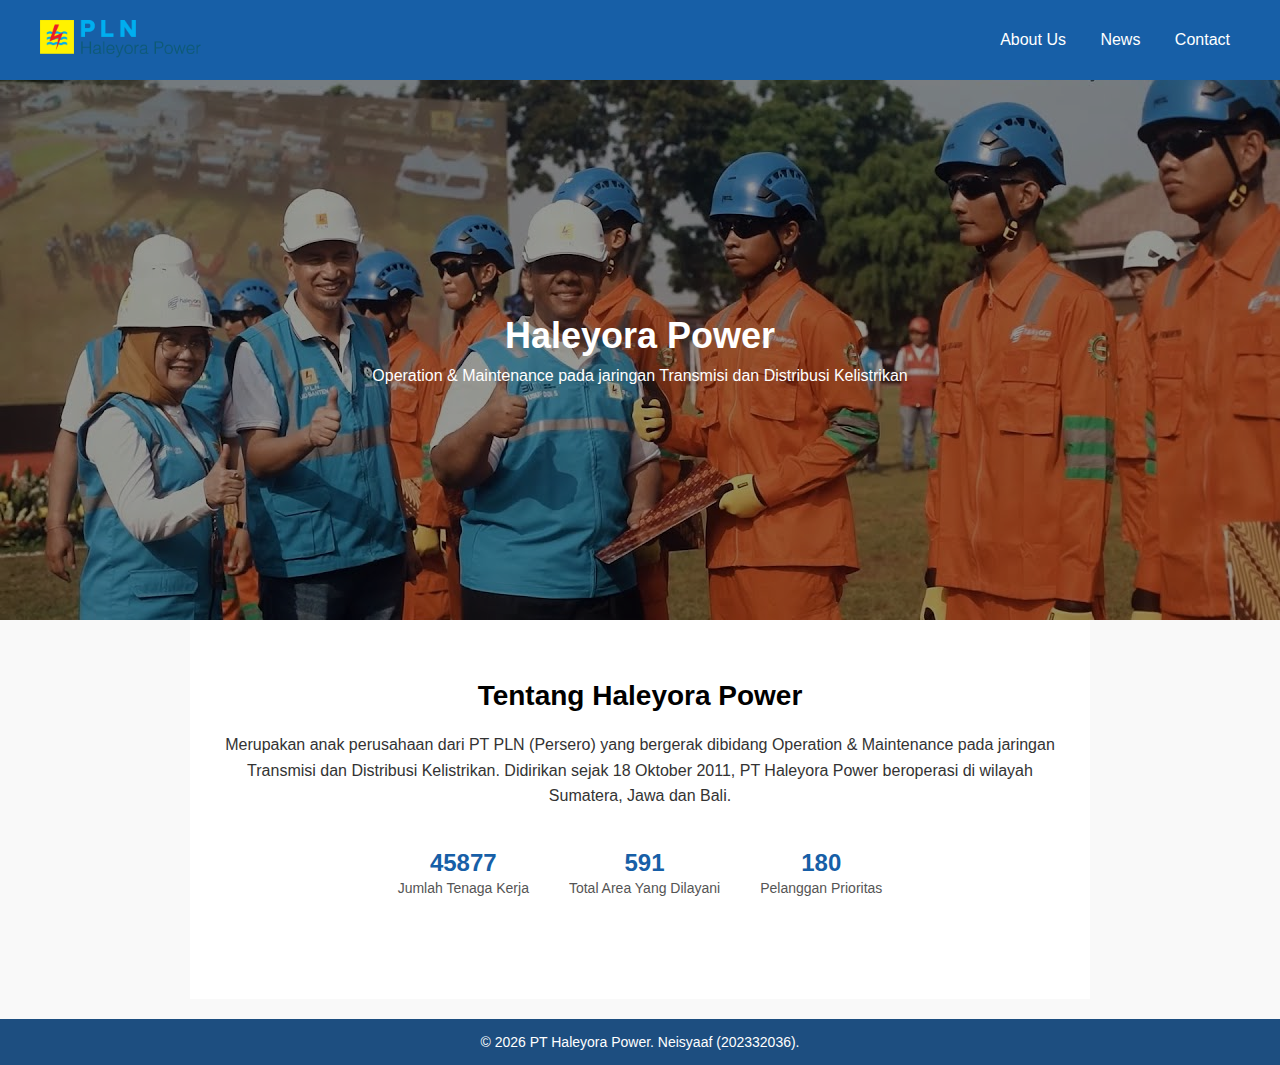
<file: index.html>
<!DOCTYPE html>
<html lang="id">
<head>
  <meta charset="UTF-8">
  <meta name="viewport" content="width=device-width, initial-scale=1.0">
  <title>Haleyora Power</title>
  <link rel="stylesheet" href="style.css">
</head>
<body>
  <header>
    <div class="logo-nav">
      <img src="logo.png" alt="Logo Haleyora Power" class="logo">
    </div>
    <nav>
      <a href="about.html">About Us</a>
      <a href="news.html">News</a>
      <a href="contact.html">Contact</a>
    </nav>
  </header>

  <section class="hero-index">
    <div class="hero-content">
      <h1>Haleyora Power</h1>
      <p>Operation & Maintenance pada jaringan Transmisi dan Distribusi Kelistrikan</p>
    </div>
  </section>

  <section class="tentang">
    <h2>Tentang Haleyora Power</h2>
    <p>
      Merupakan anak perusahaan dari PT PLN (Persero) yang bergerak dibidang Operation & Maintenance pada jaringan Transmisi dan Distribusi Kelistrikan. Didirikan sejak 18 Oktober 2011, PT Haleyora Power beroperasi di wilayah Sumatera, Jawa dan Bali.
    </p>
    <div class="stats">
      <div>
        <h3>45877</h3>
        <p>Jumlah Tenaga Kerja</p>
      </div>
      <div>
        <h3>591</h3>
        <p>Total Area Yang Dilayani</p>
      </div>
      <div>
        <h3>180</h3>
        <p>Pelanggan Prioritas</p>
      </div>
    </div>
  </section>

  <footer>
    <div class="copyright">
      <p>&copy; <span id="year"></span> PT Haleyora Power. Neisyaaf (202332036).</p>
    </div>
  </footer>

  <script>
    document.getElementById('year').textContent = new Date().getFullYear();
  </script>
</body>
</html>
</file>
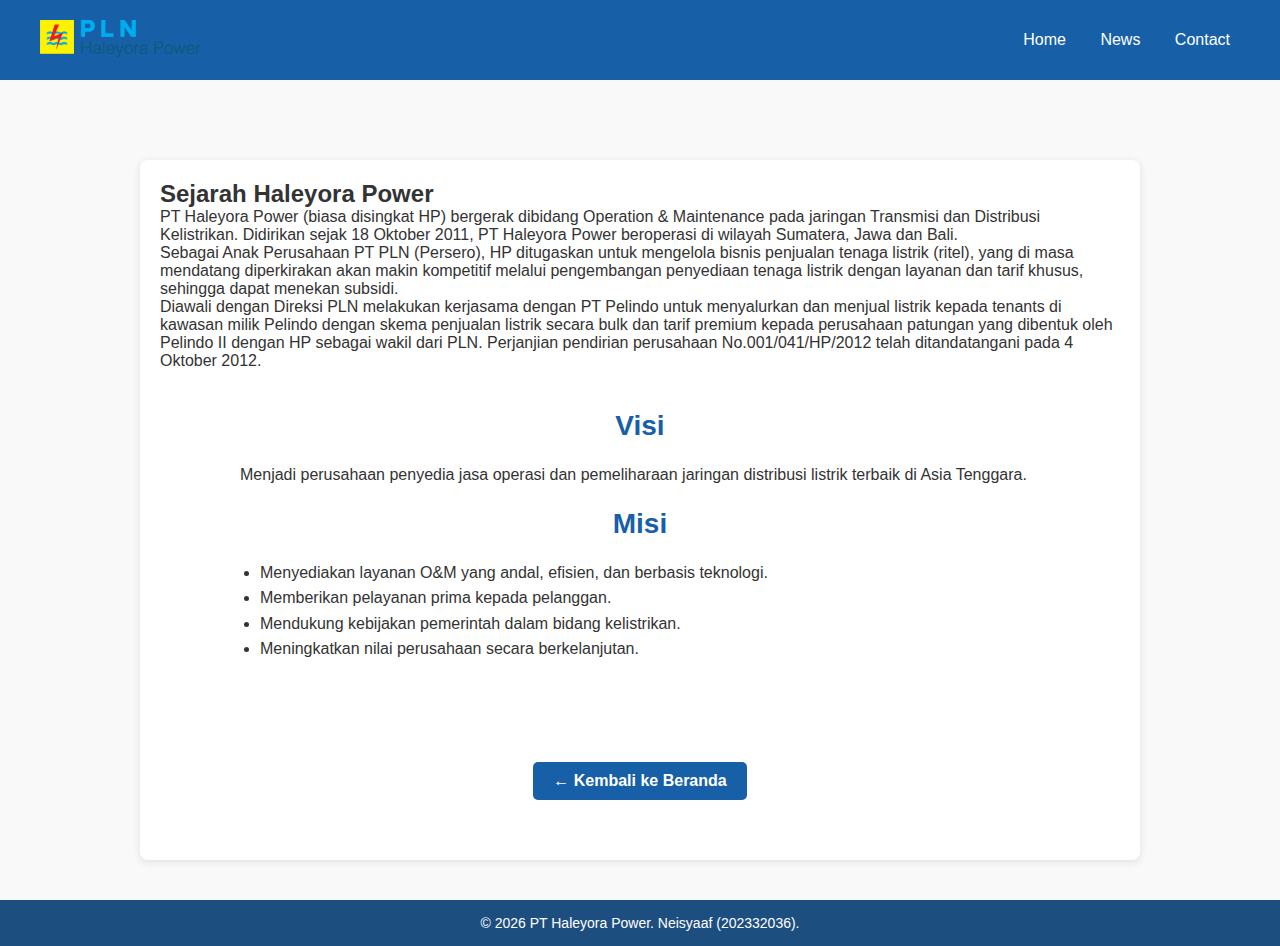
<file: about.html>
<!DOCTYPE html>
<html lang="id">
<head>
  <meta charset="UTF-8">
  <meta name="viewport" content="width=device-width, initial-scale=1.0">
  <title>Tentang Kami - Haleyora Power</title>
  <link rel="stylesheet" href="style.css">
</head>
<body>

  <header>
    <div class="logo-nav">
      <img src="logo.png" alt="Logo Haleyora Power" class="logo">
    </div>
    <nav>
      <a href="index.html">Home</a>
      <a href="news.html">News</a>
      <a href="contact.html">Contact</a>
    </nav>
  </header>

  <main>
    <section class="Sejarah">
      <h2>Sejarah Haleyora Power</h2>
      <p>
        PT Haleyora Power (biasa disingkat HP) bergerak dibidang Operation & Maintenance pada jaringan Transmisi dan Distribusi Kelistrikan. 
        Didirikan sejak 18 Oktober 2011, PT Haleyora Power beroperasi di wilayah Sumatera, Jawa dan Bali.
      </p>
      <p>
        Sebagai Anak Perusahaan PT PLN (Persero), HP ditugaskan untuk mengelola bisnis penjualan tenaga listrik (ritel), 
        yang di masa mendatang diperkirakan akan makin kompetitif melalui pengembangan penyediaan tenaga listrik dengan layanan dan tarif khusus, 
        sehingga dapat menekan subsidi.
      </p>
      <p>
        Diawali dengan Direksi PLN melakukan kerjasama dengan PT Pelindo untuk menyalurkan dan menjual listrik kepada tenants di kawasan milik Pelindo 
        dengan skema penjualan listrik secara bulk dan tarif premium kepada perusahaan patungan yang dibentuk oleh 
        Pelindo II dengan HP sebagai wakil dari PLN. Perjanjian pendirian perusahaan No.001/041/HP/2012 telah ditandatangani pada 4 Oktober 2012.
      </p>
    </section>

    <section class="visi-misi">
      <h2>Visi</h2>
      <p>
        Menjadi perusahaan penyedia jasa operasi dan pemeliharaan jaringan distribusi listrik terbaik di Asia Tenggara.
      </p>

      <h2>Misi</h2>
      <ul>
        <li>Menyediakan layanan O&M yang andal, efisien, dan berbasis teknologi.</li>
        <li>Memberikan pelayanan prima kepada pelanggan.</li>
        <li>Mendukung kebijakan pemerintah dalam bidang kelistrikan.</li>
        <li>Meningkatkan nilai perusahaan secara berkelanjutan.</li>
      </ul>
    </section>

    <div class="back-button">
      <a href="index.html">&larr; Kembali ke Beranda</a>
    </div>
  </main>

  <footer>
    <div class="copyright">
      <p>&copy; <span id="year"></span> PT Haleyora Power. Neisyaaf (202332036).</p>
    </div>
  </footer>

  <script>
    document.getElementById('year').textContent = new Date().getFullYear();
  </script>

</body>
</html>
</file>
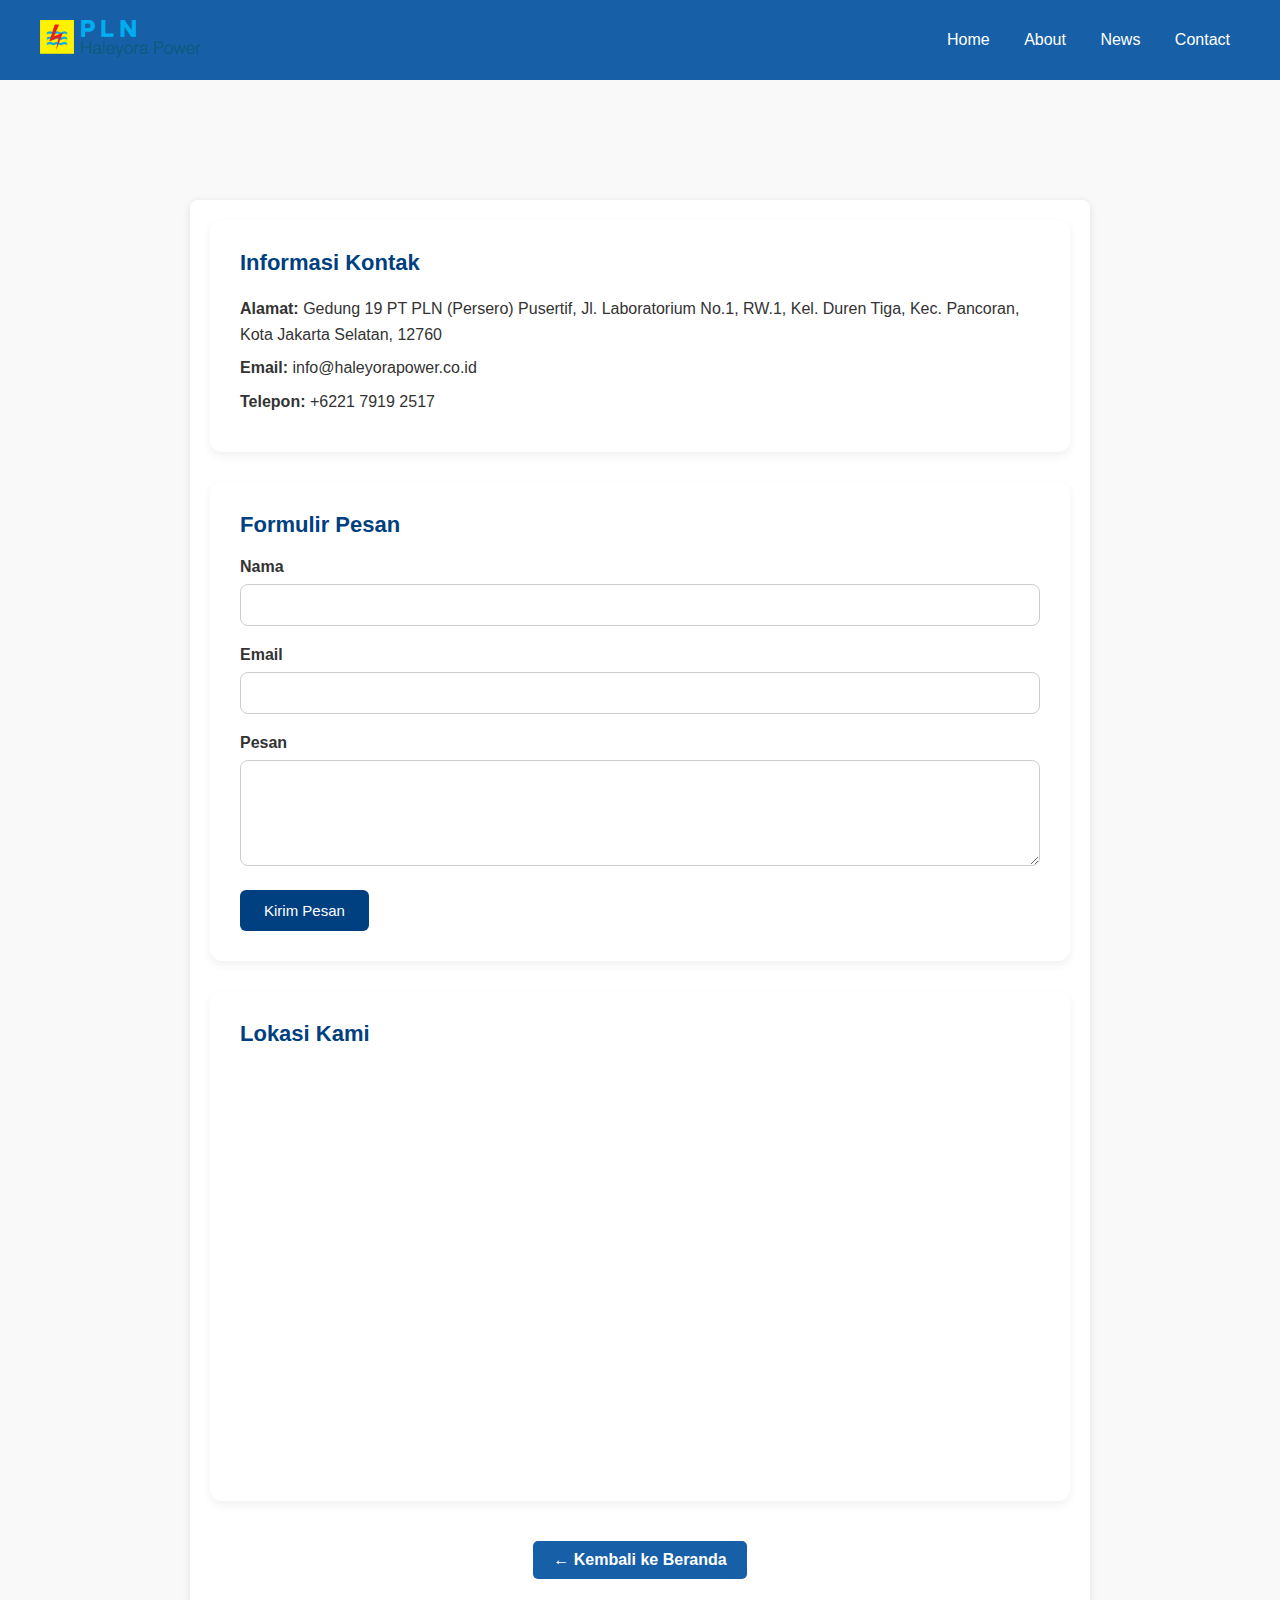
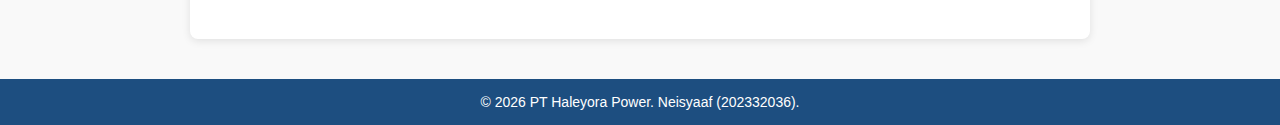
<file: contact.html>
<!DOCTYPE html>
<html lang="id">
<head>
  <meta charset="UTF-8">
  <meta name="viewport" content="width=device-width, initial-scale=1.0">
  <title>Kontak Kami - Haleyora Power</title>
  <link rel="stylesheet" href="style.css">
</head>
<body>

  <header>
    <div class="logo-nav">
      <img src="logo.png" alt="Logo Haleyora Power" class="logo">
    </div>
    <nav>
      <a href="index.html">Home</a>
      <a href="about.html">About</a>
      <a href="news.html">News</a>
      <a href="contact.html">Contact</a>
    </nav>
  </header>

  <main class="kontak-page">
    <section class="contact-info card">
      <h2>Informasi Kontak</h2>
      <p><strong>Alamat:</strong> Gedung 19 PT PLN (Persero) Pusertif, Jl. Laboratorium No.1, RW.1, Kel. Duren Tiga, Kec. Pancoran, Kota Jakarta Selatan, 12760</p>
      <p><strong>Email:</strong> info@haleyorapower.co.id</p>
      <p><strong>Telepon:</strong> +6221 7919 2517</p>
    </section>

    <section class="contact-form card">
      <h2>Formulir Pesan</h2>
      <form id="formKontak">
        <div class="form-group">
          <label for="name">Nama</label>
          <input type="text" id="name" name="name" required>
        </div>
        <div class="form-group">
          <label for="email">Email</label>
          <input type="email" id="email" name="email" required>
        </div>
        <div class="form-group">
          <label for="message">Pesan</label>
          <textarea id="message" name="message" rows="5" required></textarea>
        </div>
        <button type="submit">Kirim Pesan</button>
      </form>
    </section>

    <section class="map-container card">
      <h2>Lokasi Kami</h2>
      <iframe 
        src="https://www.google.com/maps/embed?pb=!1m18!1m12!1m3!1d3966.351937749889!2d106.83758221476893!3d-6.218162662707325!2m3!1f0!2f0!3f0!3m2!1i1024!2i768!4f13.1!3m3!1m2!1s0x2e69f24e1a05d2f5%3A0x8d70c81c5c6a67f1!2sGedung%2019%20PT%20PLN%20(Persero)%20Pusertif!5e0!3m2!1sen!2sid!4v1715610511639!5m2!1sen!2sid" 
        width="100%" 
        height="400" 
        style="border:0;" 
        allowfullscreen="" 
        loading="lazy" 
        referrerpolicy="no-referrer-when-downgrade">
      </iframe>
    </section>

    <div class="back-button">
      <a href="index.html">← Kembali ke Beranda</a>
    </div>
  </main>

  <footer>
    <p>&copy; <span id="year"></span> PT Haleyora Power. Neisyaaf (202332036).</p>
  </footer>

  <script>
    document.getElementById("year").textContent = new Date().getFullYear();
    document.getElementById("formKontak").addEventListener("submit", function(e) {
      e.preventDefault();
      alert("Pesan berhasil dikirim!");
    });
  </script>

</body>
</html>
</file>
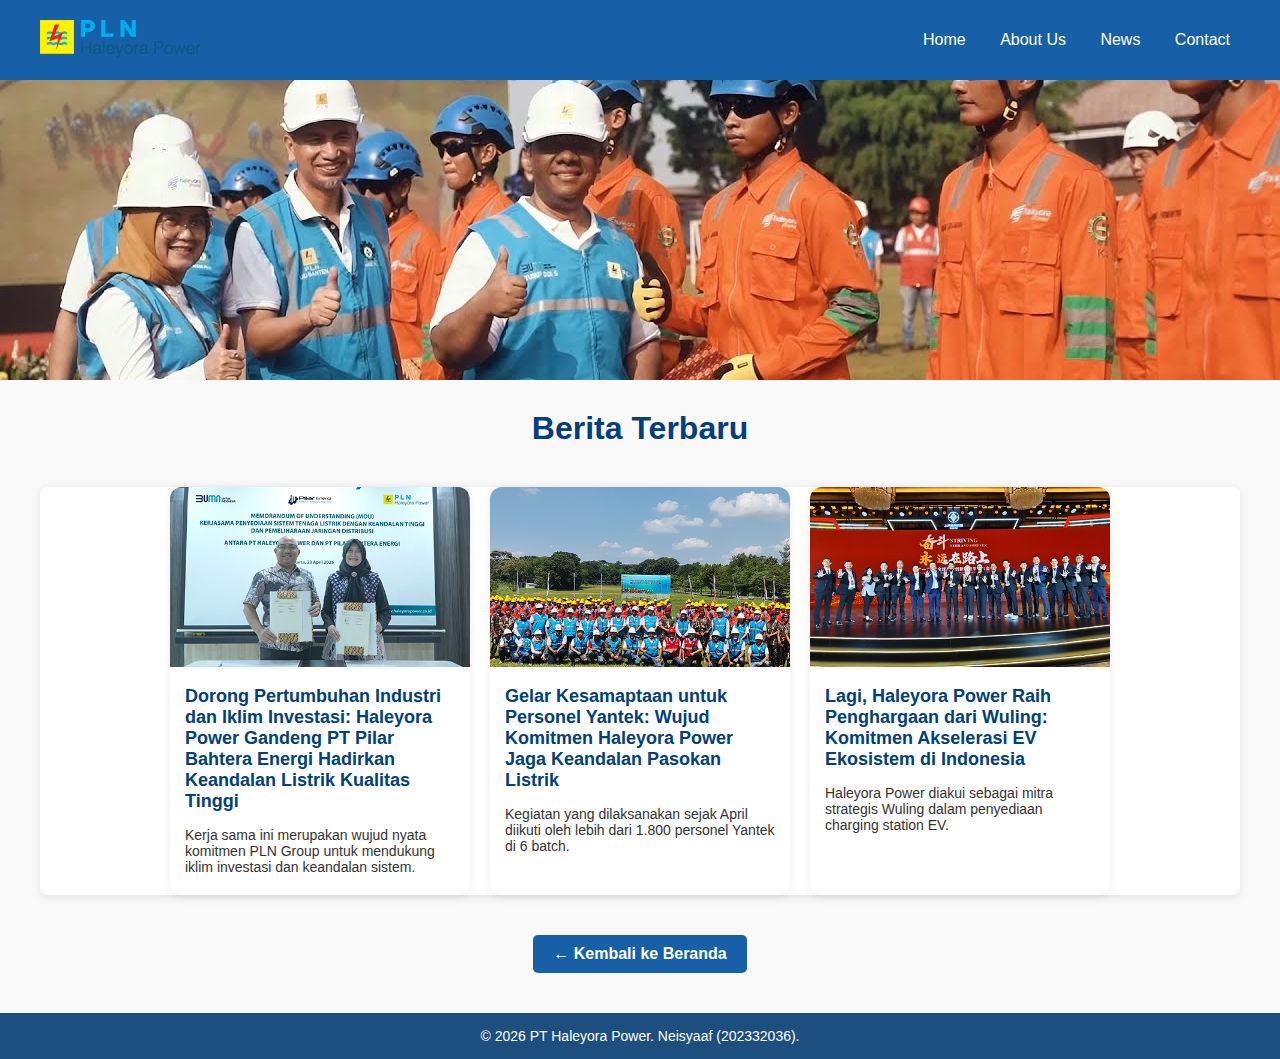
<file: news.html>
<!DOCTYPE html>
<html lang="id">
<head>
  <meta charset="UTF-8" />
  <meta name="viewport" content="width=device-width, initial-scale=1.0"/>
  <title>Berita</title>
  <link rel="stylesheet" href="style.css" />
</head>
<body>

  <header>
    <div class="logo-nav">
      <img src="logo.png" alt="Logo Haleyora Power" class="logo">
    </div>
    <nav>
      <a href="index.html">Home</a>
      <a href="about.html">About Us</a>
      <a href="news.html">News</a>
      <a href="contact.html">Contact</a>
    </nav>
  </header>

  <!-- Gambar Header -->
  <section class="news-banner"></section>

  <!-- Judul Berita di bawah background -->
  <section class="news-title">
    <h1>Berita Terbaru</h1>
  </section>

  <!-- Daftar Berita -->
  <main class="news-container">
    <div class="news-card">
      <img src="berita1.jpg" alt="Berita 1">
      <h3>Dorong Pertumbuhan Industri dan Iklim Investasi: Haleyora Power Gandeng PT Pilar Bahtera Energi Hadirkan Keandalan Listrik Kualitas Tinggi</h3>
      <p>Kerja sama ini merupakan wujud nyata komitmen PLN Group untuk mendukung iklim investasi dan keandalan sistem.</p>
    </div>

    <div class="news-card">
      <img src="berita2.jpg" alt="Berita 2">
      <h3>Gelar Kesamaptaan untuk Personel Yantek: Wujud Komitmen Haleyora Power Jaga Keandalan Pasokan Listrik</h3>
      <p>Kegiatan yang dilaksanakan sejak April diikuti oleh lebih dari 1.800 personel Yantek di 6 batch.</p>
    </div>

    <div class="news-card">
      <img src="berita3.jpg" alt="Berita 3">
      <h3>Lagi, Haleyora Power Raih Penghargaan dari Wuling: Komitmen Akselerasi EV Ekosistem di Indonesia</h3>
      <p>Haleyora Power diakui sebagai mitra strategis Wuling dalam penyediaan charging station EV.</p>
    </div>
  </main>

  <div class="back-button">
    <a href="index.html">← Kembali ke Beranda</a>
  </div>

  <footer>
    <p>&copy; <span id="year"></span> PT Haleyora Power. Neisyaaf (202332036).</p>
  </footer>

  <script>
    document.getElementById("year").textContent = new Date().getFullYear();
  </script>
</body>
</html>
</file>
<file: style.css>
body {
  font-family: Arial, sans-serif;
  margin: 0;
  padding: 0;
}
header {
  background-color: #175fa7;
  color: white;
  padding: 10px;
  text-align: center;
}
nav a {
  color: white;
  margin: 0 10px;
  text-decoration: none;
}
main {
  padding: 20px;
}
footer {
  text-align: center;
  margin-top: 20px;
}
button {
  padding: 10px 20px;
  background-color: #004080;
  color: white;
  border: none;
  cursor: pointer;
}
button:hover {
  background-color: #0066cc;
}
/* Umum */
* {
  margin: 0;
  padding: 0;
  box-sizing: border-box;
}
body, html {
  height: 100%;
  font-family: Arial, sans-serif;
}

/* Header */
header {
  position: absolute;
  top: 0;
  width: 100%;
  padding: 20px 40px;
  display: flex;
  justify-content: space-between;
  align-items: center;
  z-index: 10;
  color: white;
}

.logo-nav {
  display: flex;
  align-items: center;
  gap: 10px;
}

.logo {
  height: 40px;
}

.brand-name {
  font-size: 18px;
  font-weight: bold;
}

nav a {
  color: white;
  margin-left: 20px;
  text-decoration: none;
  font-size: 16px;
}

nav a:hover {
  text-decoration: underline;
}

/* Hero Section */
/* Hero khusus halaman index */
.hero-index {
  background-image: url('background.jpg'); /* Ganti dengan gambar kamu */
  background-size: cover;
  background-position: center;
  height: 60vh; /* dikurangi dari 100vh agar tidak terlalu tinggi */
  position: relative;
  display: flex;
  justify-content: center;
  align-items: center;
  text-align: center;
}

.hero-index::after {
  content: '';
  position: absolute;
  top: 0; left: 0;
  width: 100%;
  height: 100%;
  background-color: rgba(0,0,0,0.4);
}

.hero-index .hero-content {
  position: relative;
  color: white;
  z-index: 1;
}

.hero-index h1 {
  font-size: 36px;
  margin-bottom: 10px;
}

.hero-index p {
  font-size: 16px;
}

/* Tentang (bagian bawah hero) */
.tentang {
  text-align: center;
  padding: 60px 20px;
  max-width: 1000px;
  margin: 0 auto;
  background-color: white;
}

.tentang h2 {
  font-size: 28px;
  color: #000;
  margin-bottom: 20px;
}

.tentang p {
  font-size: 16px;
  line-height: 1.6;
  margin-bottom: 40px;
  color: #333;
}

.stats {
  display: flex;
  justify-content: center;
  gap: 50px;
  flex-wrap: wrap;
}

.stats div {
  text-align: center;
  min-width: 100px;
}

.stats h3 {
  font-size: 24px;
  font-weight: bold;
  color: #175fa7;
}

.stats p {
  font-size: 14px;
  color: #555;
}


/* Reset & Global Style */
* {
  margin: 0;
  padding: 0;
  box-sizing: border-box;
}

body, html {
  height: 100%;
  font-family: Arial, sans-serif;
  background-color: #f9f9f9;
  color: #333;
}

/* Header */
header {
  background-color: #175fa7;
  color: white;
  padding: 20px 40px;
  display: flex;
  justify-content: space-between;
  align-items: center;
  position: sticky;
  top: 0;
  z-index: 10;
}

.logo-nav {
  display: flex;
  align-items: center;
  gap: 10px;
}

.logo {
  height: 40px;
}

nav a {
  color: white;
  margin-left: 20px;
  text-decoration: none;
  font-size: 16px;
}

nav a:hover {
  text-decoration: underline;
}

/* Main Content */
main {
  max-width: 1000px;
  margin: 80px auto 40px;
  padding: 20px;
  background-color: white;
  border-radius: 8px;
  box-shadow: 0 2px 8px rgba(0, 0, 0, 0.1);
}

/* Section Styles */
.sejarah,
.visi-misi {
  margin-bottom: 40px;
  padding: 40px 20px;
}

.sejarah h2,
.visi-misi h2 {
  font-size: 28px;
  margin-bottom: 20px;
  color: #175fa7;
  text-align: center;
}

.sejarah p,
.visi-misi p,
.visi-misi ul {
  max-width: 800px;
  margin: 0 auto 20px;
  line-height: 1.6;
  text-align: justify;
}

.visi-misi ul {
  padding-left: 20px;
  list-style-type: disc;
}

/* Tombol Kembali */
.back-button {
  text-align: center;
  margin: 30px 0;
}

.back-button a {
  display: inline-block;
  padding: 10px 20px;
  background-color: #004080;
  color: white;
  text-decoration: none;
  border-radius: 5px;
  font-weight: bold;
  transition: background-color 0.3s;
}

.back-button a:hover {
  background-color: #0056b3;
}

/* Footer */
footer {
  background-color: #1d4e80;
  color: white;
  text-align: center;
  padding: 15px 0;
}

footer p {
  font-size: 14px;
}

/* Responsif */
@media screen and (max-width: 768px) {
  nav {
    flex-direction: column;
    text-align: center;
  }

  nav a {
    display: block;
    margin: 10px 0;
  }

  .logo {
    height: 30px;
  }

  main {
    margin: 100px 10px 30px;
    padding: 15px;
  }
}

/* Form Kirim Pesan */
.kontak-page {
  max-width: 900px;
  margin: 120px auto 40px;
  padding: 20px;
}

.card {
  background-color: #ffffff;
  padding: 30px;
  margin-bottom: 30px;
  border-radius: 12px;
  box-shadow: 0 4px 10px rgba(0, 0, 0, 0.06);
}

.contact-info h2,
.contact-form h2,
.map-container h2 {
  color: #004080;
  margin-bottom: 20px;
  font-size: 22px;
}

.contact-info p {
  margin: 8px 0;
  line-height: 1.6;
}

.contact-form .form-group {
  margin-bottom: 20px;
}

.contact-form label {
  display: block;
  margin-bottom: 8px;
  font-weight: bold;
}

.contact-form input,
.contact-form textarea {
  width: 100%;
  padding: 12px;
  border: 1px solid #ccc;
  border-radius: 8px;
  font-size: 14px;
}

.contact-form button {
  background-color: #004080;
  color: white;
  padding: 12px 24px;
  border: none;
  border-radius: 6px;
  font-size: 15px;
  cursor: pointer;
  transition: background-color 0.3s;
}

.contact-form button:hover {
  background-color:#004080;
}

.back-button {
  text-align: center;
  margin: 40px 0;
}

.back-button a {
  display: inline-block;
  padding: 10px 20px;
  background-color: #175fa7;
  color: white;
  text-decoration: none;
  border-radius: 5px;
  font-weight: bold;
  transition: background-color 0.3s;
}

.back-button a:hover {
  background-color: #004080;
}


.tentang {
  text-align: center;
  padding: 60px 20px;
  max-width: 900px;
  margin: 0 auto;
}

.tentang h2 {
  font-size: 28px;
  color: #000;
  margin-bottom: 20px;
}

.tentang p {
  font-size: 16px;
  line-height: 1.6;
  margin-bottom: 40px;
}

.stats {
  display: flex;
  justify-content: center;
  gap: 40px;
  flex-wrap: wrap;
}

.stats div {
  text-align: center;
}

.stats h3 {
  font-size: 24px;
  font-weight: bold;
  color: #175fa7;
}

.stats p {
  font-size: 14px;
  color: #555;
}

.news-hero {
  background-image: url('background.jpg'); /* Ganti sesuai nama gambar header kamu */
  background-size: cover;
  background-position: center;
  padding: 100px 20px;
  text-align: center;
  color: white;
}

.news-hero h1 {
  font-size: 36px;
  font-weight: bold;
  margin: 0;
}

.news-container {
  max-width: 1200px;
  margin: 40px auto;
  padding: 0 20px;
  display: flex;
  gap: 20px;
  flex-wrap: wrap;
  justify-content: center;
}

.news-card {
  background-color: #fff;
  border-radius: 12px;
  box-shadow: 0 2px 10px rgba(0, 0, 0, 0.08);
  overflow: hidden;
  width: 300px;
  transition: transform 0.3s;
}

.news-card img {
  width: 100%;
  height: 180px;
  object-fit: cover;
}

.news-card h3 {
  color: #004080;
  font-size: 18px;
  margin: 15px;
}

.news-card p {
  font-size: 14px;
  color: #333;
  margin: 0 15px 20px;
}

.news-card:hover {
  transform: translateY(-5px);
}

.news-banner {
  background-image: url('background.jpg'); /* Ganti dengan nama file gambar header */
  background-size: cover;
  background-position: center;
  height: 300px;
  width: 100%;
}

.news-title {
  text-align: center;
  margin-top: 30px;
  margin-bottom: 20px;
}

.news-title h1 {
  font-size: 32px;
  color: #004080;
}
</file>
